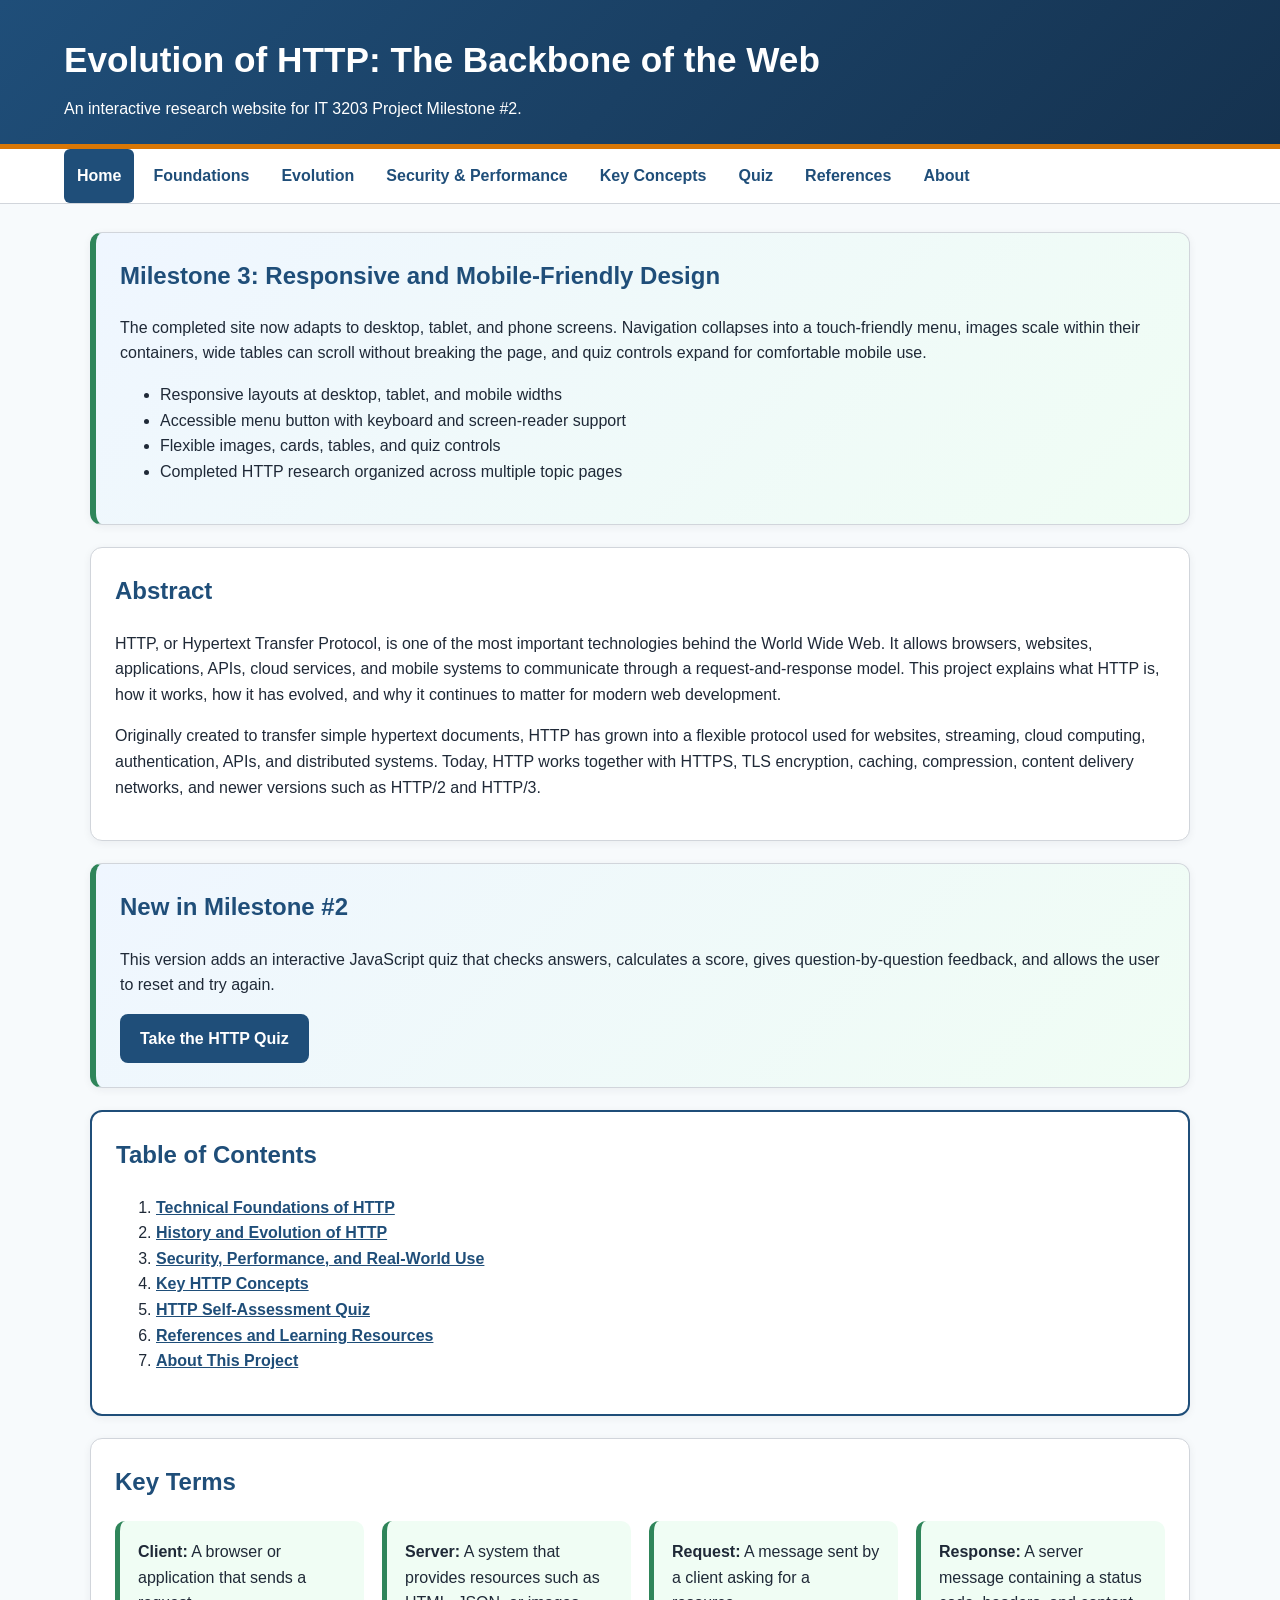
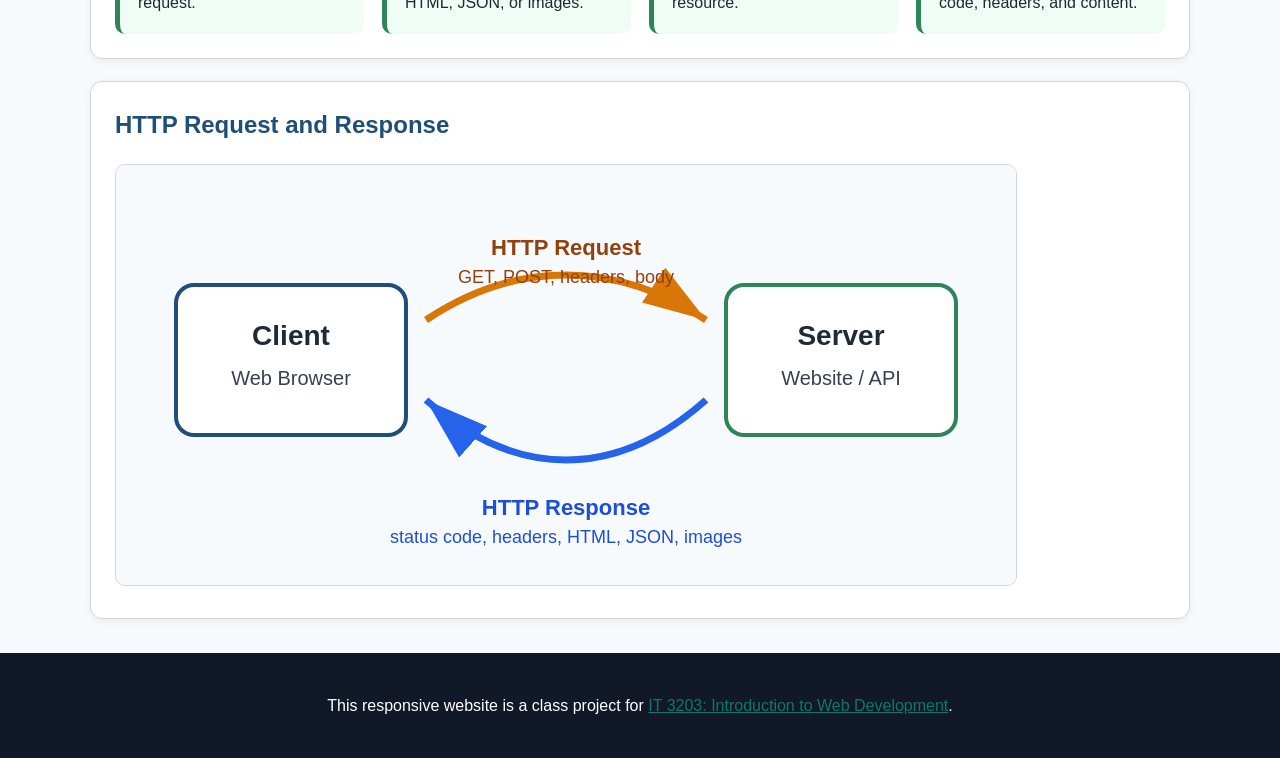
<file: index.html>
<!DOCTYPE html>

<html lang="en">
<head>
<meta charset="utf-8"/>
<meta content="width=device-width, initial-scale=1.0" name="viewport"/>
<title>Evolution of HTTP: The Backbone of the Web</title>
<link href="style.css" rel="stylesheet"/>
<script defer="True" src="quiz.js"></script></head>
<body>
<header>
<h1>Evolution of HTTP: The Backbone of the Web</h1>
<p>An interactive research website for IT 3203 Project Milestone #2.</p>
</header>
<nav aria-label="Main navigation"><button aria-controls="main-menu" aria-expanded="false" class="menu-toggle" type="button">Menu</button>
<!-- Main menu is repeated on every page for consistent navigation. -->
<ul id="main-menu">
<li><a class="active" href="index.html">Home</a></li>
<li><a class="" href="foundations.html">Foundations</a></li>
<li><a class="" href="evolution.html">Evolution</a></li>
<li><a class="" href="security.html">Security &amp; Performance</a></li>
<li><a class="" href="concepts.html">Key Concepts</a></li>
<li><a class="" href="quiz.html">Quiz</a></li>
<li><a class="" href="references.html">References</a></li>
<li><a class="" href="about.html">About</a></li>
</ul>
</nav>
<main>
<section class="milestone-note"><h2>Milestone 3: Responsive and Mobile-Friendly Design</h2><p>The completed site now adapts to desktop, tablet, and phone screens. Navigation collapses into a touch-friendly menu, images scale within their containers, wide tables can scroll without breaking the page, and quiz controls expand for comfortable mobile use.</p><ul><li>Responsive layouts at desktop, tablet, and mobile widths</li><li>Accessible menu button with keyboard and screen-reader support</li><li>Flexible images, cards, tables, and quiz controls</li><li>Completed HTTP research organized across multiple topic pages</li></ul></section><section>
<!-- Homepage cover content and abstract. -->
<h2>Abstract</h2>
<p>HTTP, or Hypertext Transfer Protocol, is one of the most important technologies behind the World Wide Web. It allows browsers, websites, applications, APIs, cloud services, and mobile systems to communicate through a request-and-response model. This project explains what HTTP is, how it works, how it has evolved, and why it continues to matter for modern web development.</p>
<p>Originally created to transfer simple hypertext documents, HTTP has grown into a flexible protocol used for websites, streaming, cloud computing, authentication, APIs, and distributed systems. Today, HTTP works together with HTTPS, TLS encryption, caching, compression, content delivery networks, and newer versions such as HTTP/2 and HTTP/3.</p>
</section>
<section class="milestone-note"><h2>New in Milestone #2</h2><p>This version adds an interactive JavaScript quiz that checks answers, calculates a score, gives question-by-question feedback, and allows the user to reset and try again.</p><a class="button-link" href="quiz.html">Take the HTTP Quiz</a></section>
<section id="toc">
<h2>Table of Contents</h2>
<ol>
<li><a href="foundations.html">Technical Foundations of HTTP</a></li>
<li><a href="evolution.html">History and Evolution of HTTP</a></li>
<li><a href="security.html">Security, Performance, and Real-World Use</a></li>
<li><a href="concepts.html">Key HTTP Concepts</a></li>
<li><a href="quiz.html">HTTP Self-Assessment Quiz</a></li>
<li><a href="references.html">References and Learning Resources</a></li>
<li><a href="about.html">About This Project</a></li>
</ol>
</section>
<section>
<h2>Key Terms</h2>
<div class="grid">
<div class="feature-box"><strong>Client:</strong> A browser or application that sends a request.</div>
<div class="feature-box"><strong>Server:</strong> A system that provides resources such as HTML, JSON, or images.</div>
<div class="feature-box"><strong>Request:</strong> A message sent by a client asking for a resource.</div>
<div class="feature-box"><strong>Response:</strong> A server message containing a status code, headers, and content.</div>
</div>
</section>
<section>
<h2>HTTP Request and Response</h2>
<img alt="Diagram showing an HTTP request from a client to a server and a response back to the client" class="responsive" src="images/http-diagram.svg"/>
</section>
</main>
<footer>
<p>This responsive website is a class project for <a href="https://ksuweb.github.io/IT3203/">IT 3203: Introduction to Web Development</a>.</p>
</footer>
</body>
</html>
</file>
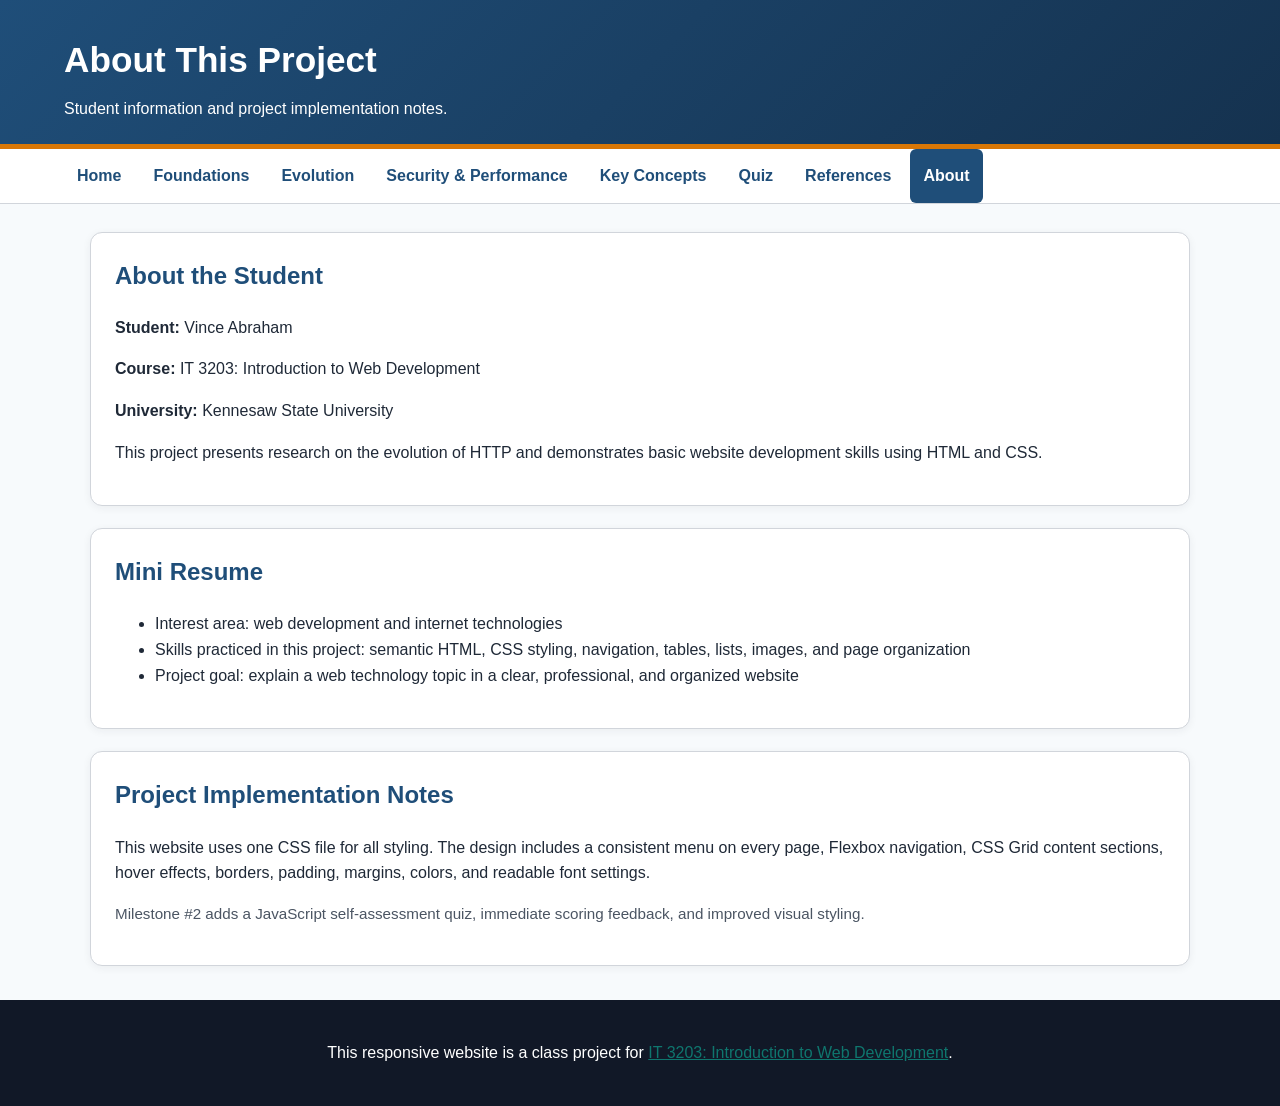
<file: about.html>
<!DOCTYPE html>

<html lang="en">
<head>
<meta charset="utf-8"/>
<meta content="width=device-width, initial-scale=1.0" name="viewport"/>
<title>About This Project</title>
<link href="style.css" rel="stylesheet"/>
<script defer="True" src="quiz.js"></script></head>
<body>
<header>
<h1>About This Project</h1>
<p>Student information and project implementation notes.</p>
</header>
<nav aria-label="Main navigation"><button aria-controls="main-menu" aria-expanded="false" class="menu-toggle" type="button">Menu</button>
<!-- Main menu is repeated on every page for consistent navigation. -->
<ul id="main-menu">
<li><a class="" href="index.html">Home</a></li>
<li><a class="" href="foundations.html">Foundations</a></li>
<li><a class="" href="evolution.html">Evolution</a></li>
<li><a class="" href="security.html">Security &amp; Performance</a></li>
<li><a class="" href="concepts.html">Key Concepts</a></li>
<li><a class="" href="quiz.html">Quiz</a></li>
<li><a class="" href="references.html">References</a></li>
<li><a class="active" href="about.html">About</a></li>
</ul>
</nav>
<main>
<section>
<h2>About the Student</h2>
<p><strong>Student:</strong> Vince Abraham</p>
<p><strong>Course:</strong> IT 3203: Introduction to Web Development</p>
<p><strong>University:</strong> Kennesaw State University</p>
<p>This project presents research on the evolution of HTTP and demonstrates basic website development skills using HTML and CSS.</p>
</section>
<section>
<h2>Mini Resume</h2>
<ul>
<li>Interest area: web development and internet technologies</li>
<li>Skills practiced in this project: semantic HTML, CSS styling, navigation, tables, lists, images, and page organization</li>
<li>Project goal: explain a web technology topic in a clear, professional, and organized website</li>
</ul>
</section>
<section>
<h2>Project Implementation Notes</h2>
<p>This website uses one CSS file for all styling. The design includes a consistent menu on every page, Flexbox navigation, CSS Grid content sections, hover effects, borders, padding, margins, colors, and readable font settings.</p>
<p class="small-text">Milestone #2 adds a JavaScript self-assessment quiz, immediate scoring feedback, and improved visual styling.</p>
</section>
</main>
<footer>
<p>This responsive website is a class project for <a href="https://ksuweb.github.io/IT3203/">IT 3203: Introduction to Web Development</a>.</p>
</footer>
</body>
</html>
</file>
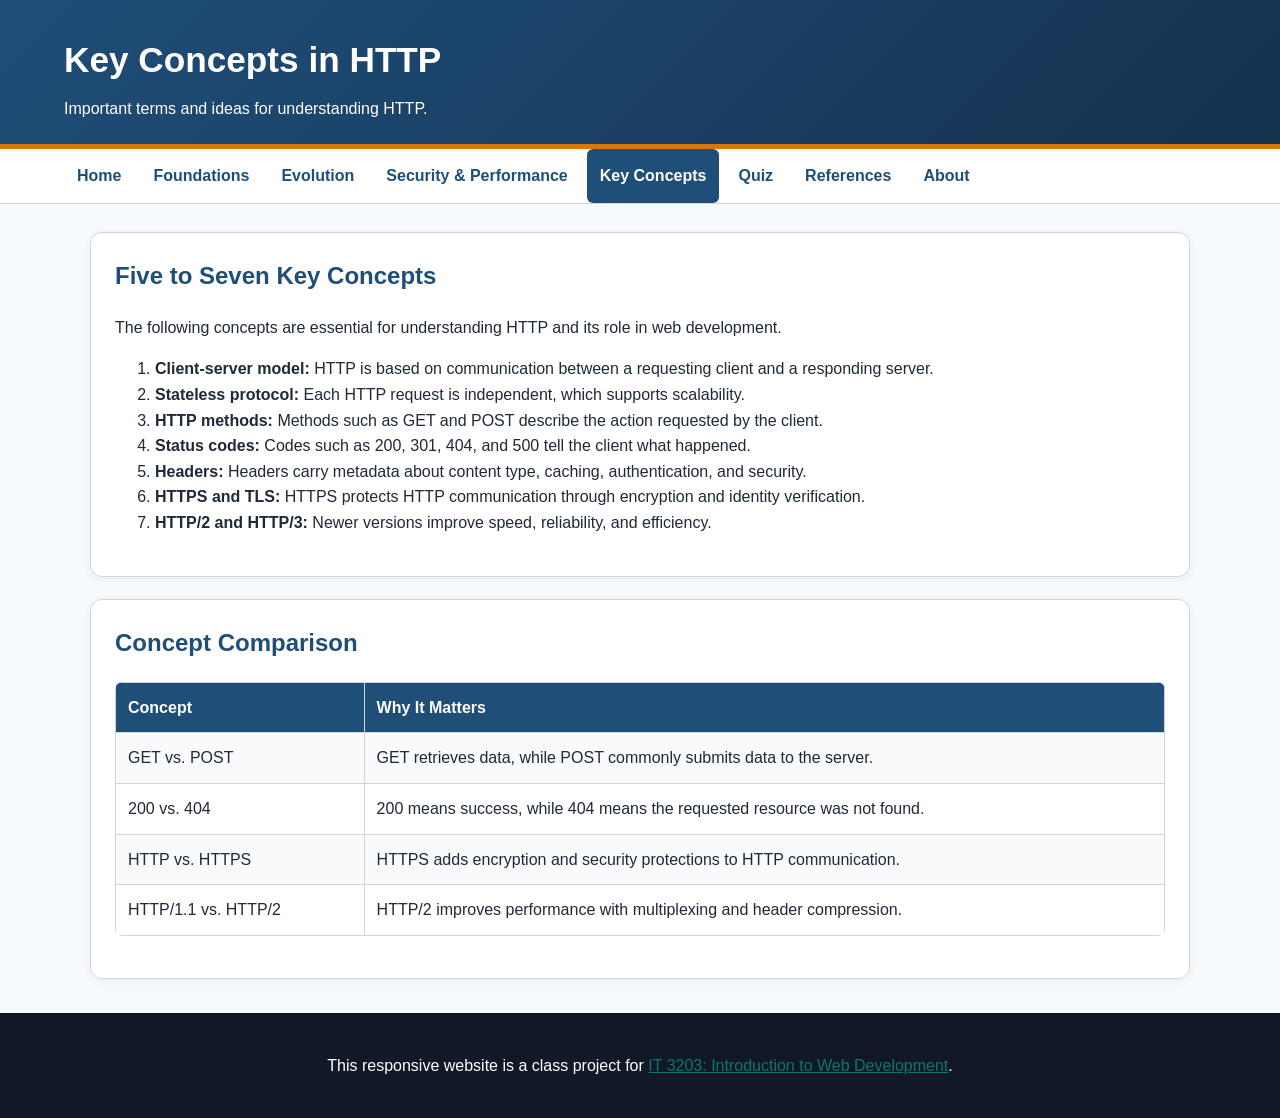
<file: concepts.html>
<!DOCTYPE html>

<html lang="en">
<head>
<meta charset="utf-8"/>
<meta content="width=device-width, initial-scale=1.0" name="viewport"/>
<title>Key Concepts in HTTP</title>
<link href="style.css" rel="stylesheet"/>
<script defer="True" src="quiz.js"></script></head>
<body>
<header>
<h1>Key Concepts in HTTP</h1>
<p>Important terms and ideas for understanding HTTP.</p>
</header>
<nav aria-label="Main navigation"><button aria-controls="main-menu" aria-expanded="false" class="menu-toggle" type="button">Menu</button>
<!-- Main menu is repeated on every page for consistent navigation. -->
<ul id="main-menu">
<li><a class="" href="index.html">Home</a></li>
<li><a class="" href="foundations.html">Foundations</a></li>
<li><a class="" href="evolution.html">Evolution</a></li>
<li><a class="" href="security.html">Security &amp; Performance</a></li>
<li><a class="active" href="concepts.html">Key Concepts</a></li>
<li><a class="" href="quiz.html">Quiz</a></li>
<li><a class="" href="references.html">References</a></li>
<li><a class="" href="about.html">About</a></li>
</ul>
</nav>
<main>
<section>
<h2>Five to Seven Key Concepts</h2>
<p>The following concepts are essential for understanding HTTP and its role in web development.</p>
<ol>
<li><strong>Client-server model:</strong> HTTP is based on communication between a requesting client and a responding server.</li>
<li><strong>Stateless protocol:</strong> Each HTTP request is independent, which supports scalability.</li>
<li><strong>HTTP methods:</strong> Methods such as GET and POST describe the action requested by the client.</li>
<li><strong>Status codes:</strong> Codes such as 200, 301, 404, and 500 tell the client what happened.</li>
<li><strong>Headers:</strong> Headers carry metadata about content type, caching, authentication, and security.</li>
<li><strong>HTTPS and TLS:</strong> HTTPS protects HTTP communication through encryption and identity verification.</li>
<li><strong>HTTP/2 and HTTP/3:</strong> Newer versions improve speed, reliability, and efficiency.</li>
</ol>
</section>
<section>
<h2>Concept Comparison</h2>
<div aria-label="Scrollable data table" class="table-scroll" role="region" tabindex="0"><table>
<tr><th>Concept</th><th>Why It Matters</th></tr>
<tr><td>GET vs. POST</td><td>GET retrieves data, while POST commonly submits data to the server.</td></tr>
<tr><td>200 vs. 404</td><td>200 means success, while 404 means the requested resource was not found.</td></tr>
<tr><td>HTTP vs. HTTPS</td><td>HTTPS adds encryption and security protections to HTTP communication.</td></tr>
<tr><td>HTTP/1.1 vs. HTTP/2</td><td>HTTP/2 improves performance with multiplexing and header compression.</td></tr>
</table></div>
</section>
</main>
<footer>
<p>This responsive website is a class project for <a href="https://ksuweb.github.io/IT3203/">IT 3203: Introduction to Web Development</a>.</p>
</footer>
</body>
</html>
</file>
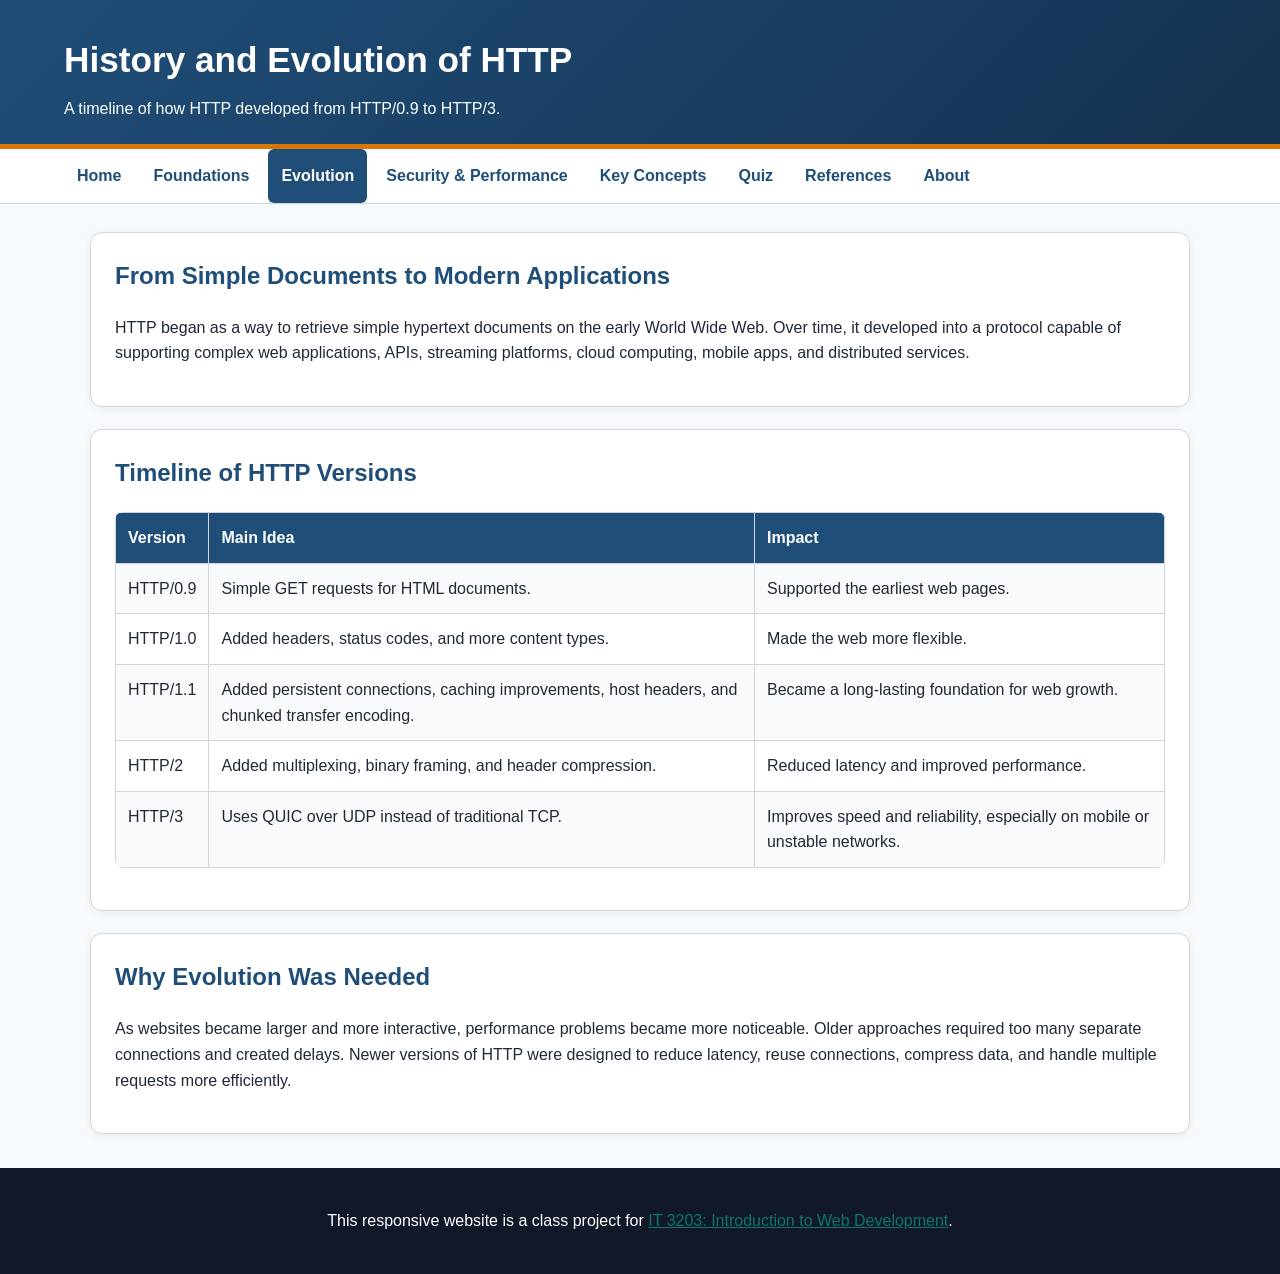
<file: evolution.html>
<!DOCTYPE html>

<html lang="en">
<head>
<meta charset="utf-8"/>
<meta content="width=device-width, initial-scale=1.0" name="viewport"/>
<title>History and Evolution of HTTP</title>
<link href="style.css" rel="stylesheet"/>
<script defer="True" src="quiz.js"></script></head>
<body>
<header>
<h1>History and Evolution of HTTP</h1>
<p>A timeline of how HTTP developed from HTTP/0.9 to HTTP/3.</p>
</header>
<nav aria-label="Main navigation"><button aria-controls="main-menu" aria-expanded="false" class="menu-toggle" type="button">Menu</button>
<!-- Main menu is repeated on every page for consistent navigation. -->
<ul id="main-menu">
<li><a class="" href="index.html">Home</a></li>
<li><a class="" href="foundations.html">Foundations</a></li>
<li><a class="active" href="evolution.html">Evolution</a></li>
<li><a class="" href="security.html">Security &amp; Performance</a></li>
<li><a class="" href="concepts.html">Key Concepts</a></li>
<li><a class="" href="quiz.html">Quiz</a></li>
<li><a class="" href="references.html">References</a></li>
<li><a class="" href="about.html">About</a></li>
</ul>
</nav>
<main>
<section>
<h2>From Simple Documents to Modern Applications</h2>
<p>HTTP began as a way to retrieve simple hypertext documents on the early World Wide Web. Over time, it developed into a protocol capable of supporting complex web applications, APIs, streaming platforms, cloud computing, mobile apps, and distributed services.</p>
</section>
<section>
<h2>Timeline of HTTP Versions</h2>
<div aria-label="Scrollable data table" class="table-scroll" role="region" tabindex="0"><table>
<tr><th>Version</th><th>Main Idea</th><th>Impact</th></tr>
<tr><td>HTTP/0.9</td><td>Simple GET requests for HTML documents.</td><td>Supported the earliest web pages.</td></tr>
<tr><td>HTTP/1.0</td><td>Added headers, status codes, and more content types.</td><td>Made the web more flexible.</td></tr>
<tr><td>HTTP/1.1</td><td>Added persistent connections, caching improvements, host headers, and chunked transfer encoding.</td><td>Became a long-lasting foundation for web growth.</td></tr>
<tr><td>HTTP/2</td><td>Added multiplexing, binary framing, and header compression.</td><td>Reduced latency and improved performance.</td></tr>
<tr><td>HTTP/3</td><td>Uses QUIC over UDP instead of traditional TCP.</td><td>Improves speed and reliability, especially on mobile or unstable networks.</td></tr>
</table></div>
</section>
<section>
<h2>Why Evolution Was Needed</h2>
<p>As websites became larger and more interactive, performance problems became more noticeable. Older approaches required too many separate connections and created delays. Newer versions of HTTP were designed to reduce latency, reuse connections, compress data, and handle multiple requests more efficiently.</p>
</section>
</main>
<footer>
<p>This responsive website is a class project for <a href="https://ksuweb.github.io/IT3203/">IT 3203: Introduction to Web Development</a>.</p>
</footer>
</body>
</html>
</file>
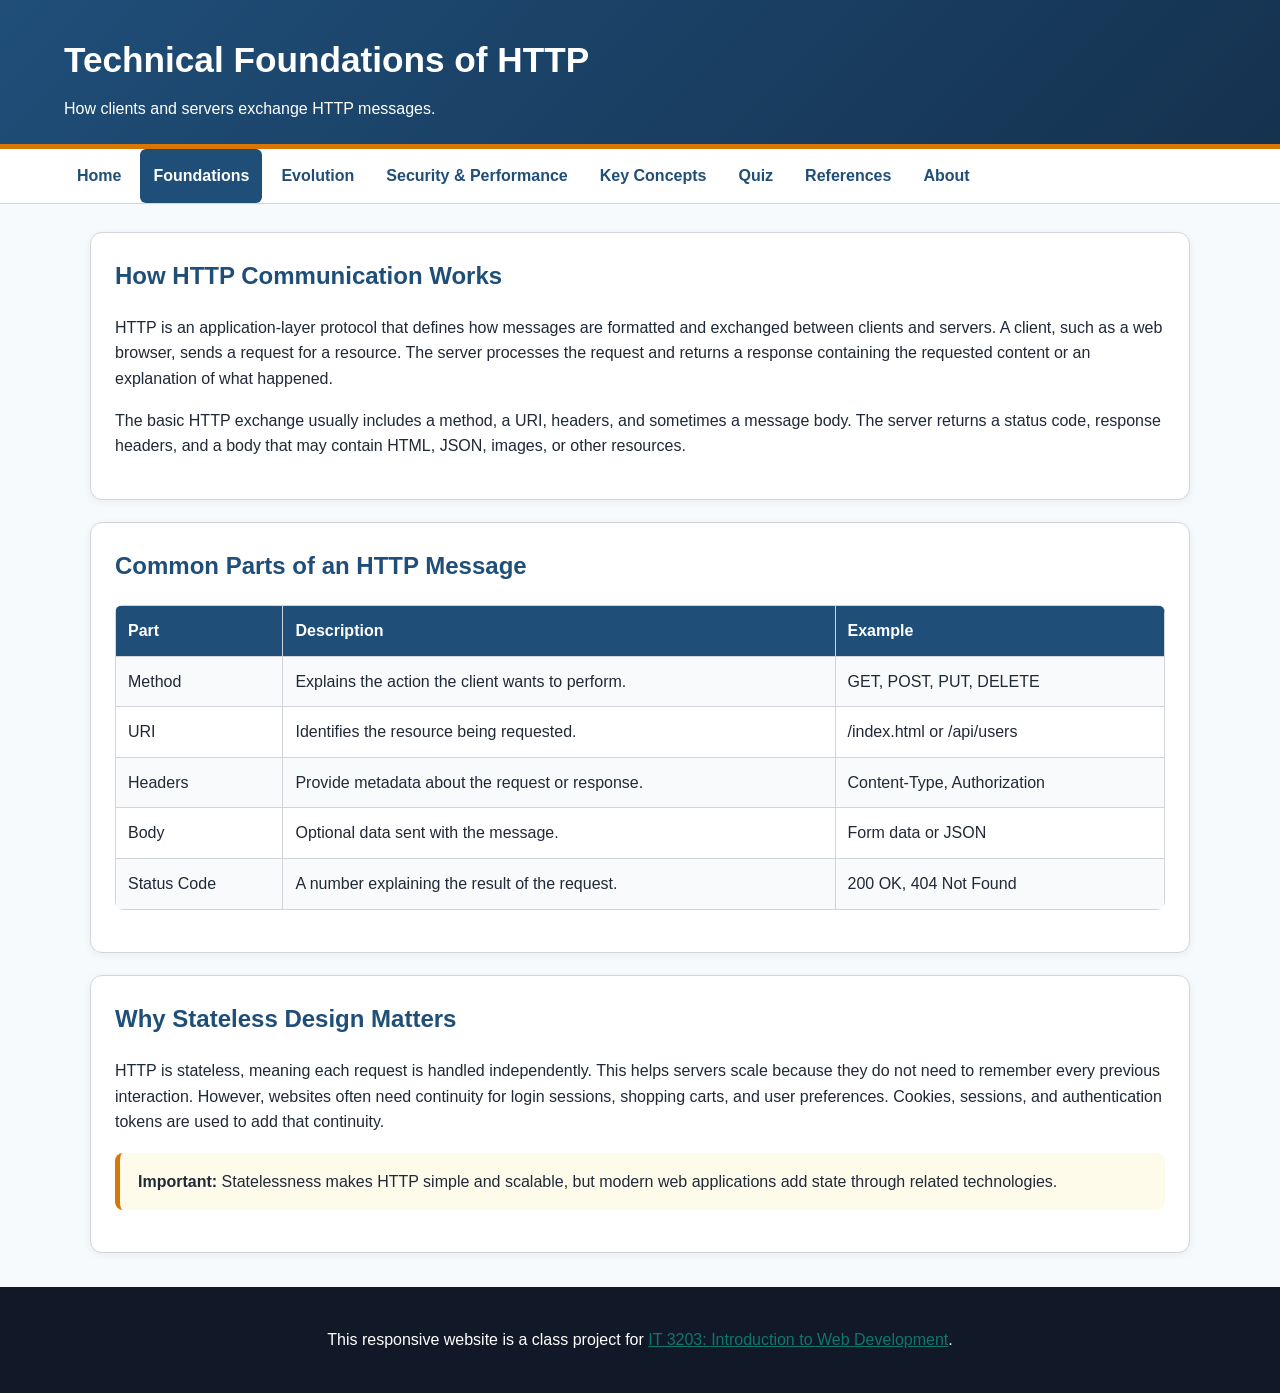
<file: foundations.html>
<!DOCTYPE html>

<html lang="en">
<head>
<meta charset="utf-8"/>
<meta content="width=device-width, initial-scale=1.0" name="viewport"/>
<title>Technical Foundations of HTTP</title>
<link href="style.css" rel="stylesheet"/>
<script defer="True" src="quiz.js"></script></head>
<body>
<header>
<h1>Technical Foundations of HTTP</h1>
<p>How clients and servers exchange HTTP messages.</p>
</header>
<nav aria-label="Main navigation"><button aria-controls="main-menu" aria-expanded="false" class="menu-toggle" type="button">Menu</button>
<!-- Main menu is repeated on every page for consistent navigation. -->
<ul id="main-menu">
<li><a class="" href="index.html">Home</a></li>
<li><a class="active" href="foundations.html">Foundations</a></li>
<li><a class="" href="evolution.html">Evolution</a></li>
<li><a class="" href="security.html">Security &amp; Performance</a></li>
<li><a class="" href="concepts.html">Key Concepts</a></li>
<li><a class="" href="quiz.html">Quiz</a></li>
<li><a class="" href="references.html">References</a></li>
<li><a class="" href="about.html">About</a></li>
</ul>
</nav>
<main>
<section>
<h2>How HTTP Communication Works</h2>
<p>HTTP is an application-layer protocol that defines how messages are formatted and exchanged between clients and servers. A client, such as a web browser, sends a request for a resource. The server processes the request and returns a response containing the requested content or an explanation of what happened.</p>
<p>The basic HTTP exchange usually includes a method, a URI, headers, and sometimes a message body. The server returns a status code, response headers, and a body that may contain HTML, JSON, images, or other resources.</p>
</section>
<section>
<h2>Common Parts of an HTTP Message</h2>
<div aria-label="Scrollable data table" class="table-scroll" role="region" tabindex="0"><table>
<tr><th>Part</th><th>Description</th><th>Example</th></tr>
<tr><td>Method</td><td>Explains the action the client wants to perform.</td><td>GET, POST, PUT, DELETE</td></tr>
<tr><td>URI</td><td>Identifies the resource being requested.</td><td>/index.html or /api/users</td></tr>
<tr><td>Headers</td><td>Provide metadata about the request or response.</td><td>Content-Type, Authorization</td></tr>
<tr><td>Body</td><td>Optional data sent with the message.</td><td>Form data or JSON</td></tr>
<tr><td>Status Code</td><td>A number explaining the result of the request.</td><td>200 OK, 404 Not Found</td></tr>
</table></div>
</section>
<section>
<h2>Why Stateless Design Matters</h2>
<p>HTTP is stateless, meaning each request is handled independently. This helps servers scale because they do not need to remember every previous interaction. However, websites often need continuity for login sessions, shopping carts, and user preferences. Cookies, sessions, and authentication tokens are used to add that continuity.</p>
<div class="callout"><strong>Important:</strong> Statelessness makes HTTP simple and scalable, but modern web applications add state through related technologies.</div>
</section>
</main>
<footer>
<p>This responsive website is a class project for <a href="https://ksuweb.github.io/IT3203/">IT 3203: Introduction to Web Development</a>.</p>
</footer>
</body>
</html>
</file>
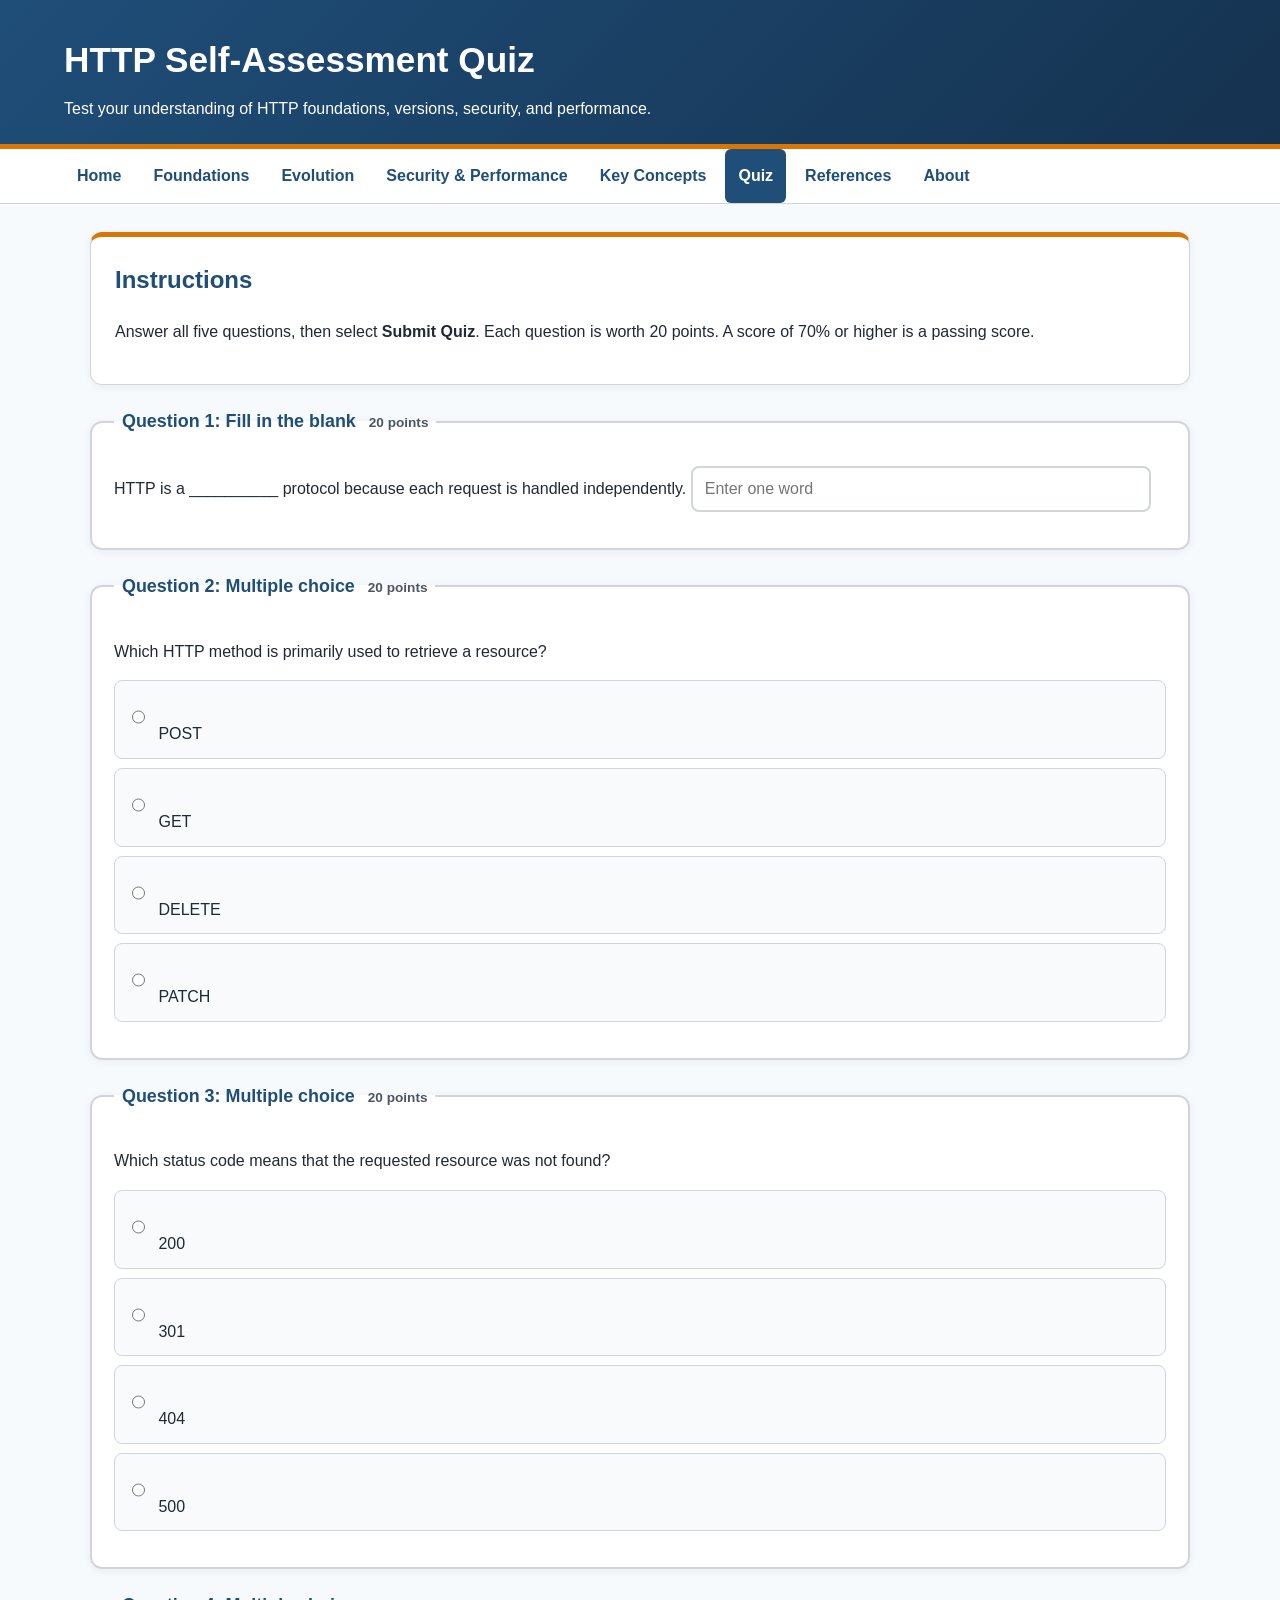
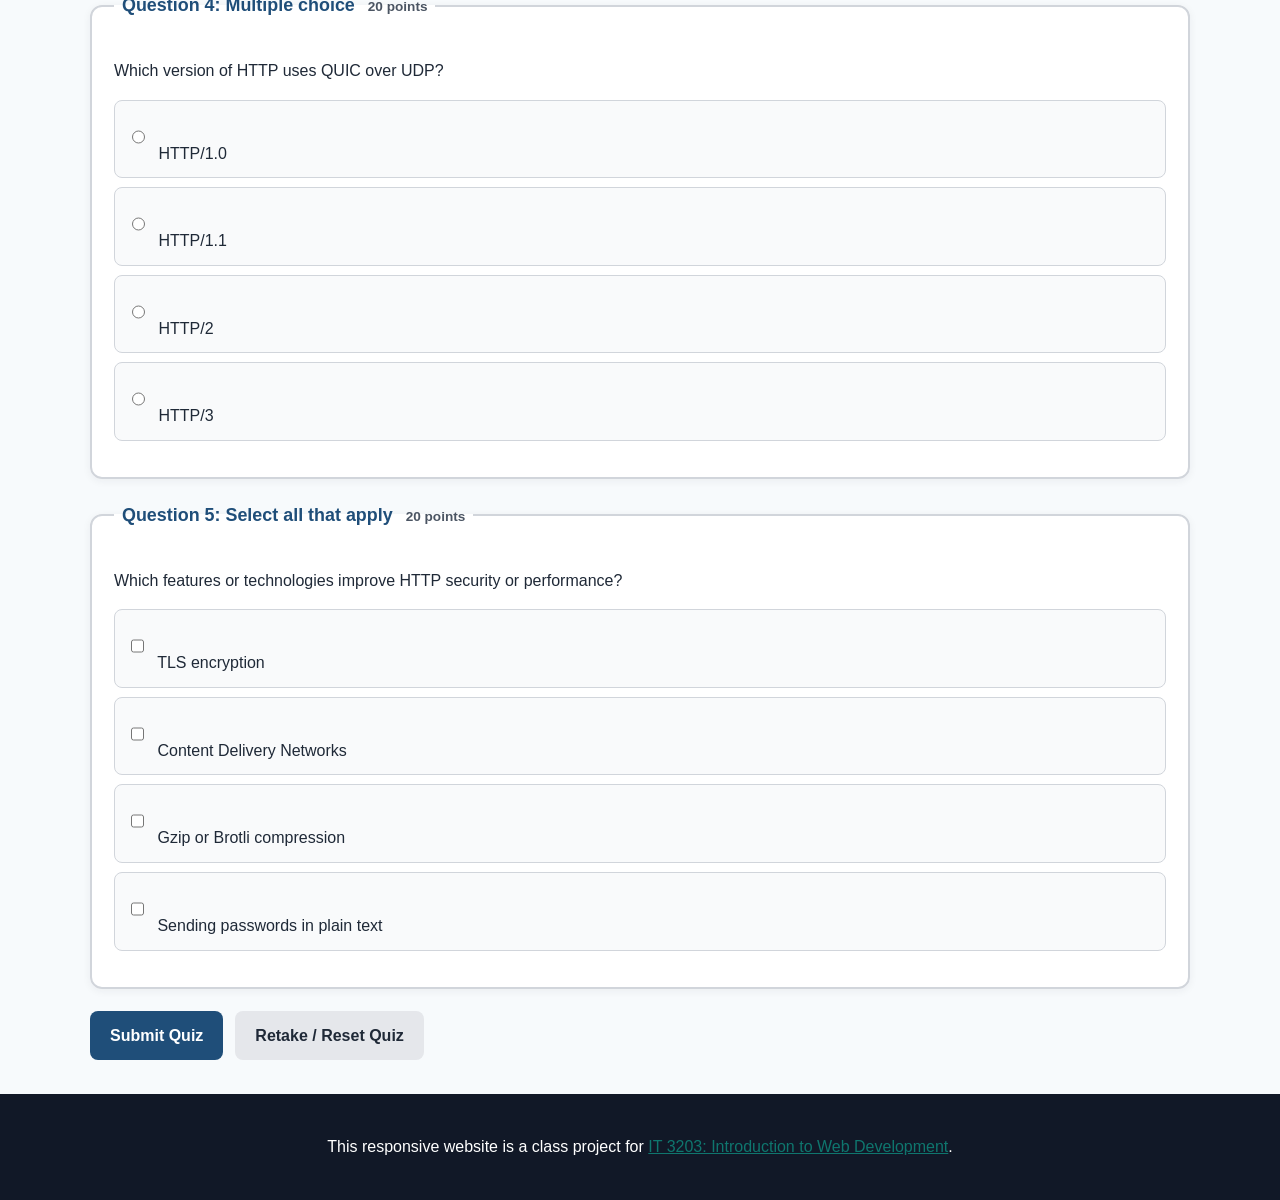
<file: quiz.html>
<!DOCTYPE html>

<html lang="en">
<head>
<meta charset="utf-8"/>
<meta content="width=device-width, initial-scale=1.0" name="viewport"/>
<title>HTTP Self-Assessment Quiz</title>
<link href="style.css" rel="stylesheet"/>
<script defer="" src="quiz.js"></script>
</head>
<body>
<header>
<h1>HTTP Self-Assessment Quiz</h1>
<p>Test your understanding of HTTP foundations, versions, security, and performance.</p>
</header>
<nav aria-label="Main navigation"><button aria-controls="main-menu" aria-expanded="false" class="menu-toggle" type="button">Menu</button>
<!-- Main menu is repeated on every page for consistent navigation. -->
<ul id="main-menu">
<li><a class="" href="index.html">Home</a></li>
<li><a class="" href="foundations.html">Foundations</a></li>
<li><a class="" href="evolution.html">Evolution</a></li>
<li><a class="" href="security.html">Security &amp; Performance</a></li>
<li><a class="" href="concepts.html">Key Concepts</a></li>
<li><a class="active" href="quiz.html">Quiz</a></li>
<li><a class="" href="references.html">References</a></li>
<li><a class="" href="about.html">About</a></li>
</ul>
</nav>
<main>
<section class="quiz-intro">
<h2>Instructions</h2>
<p>Answer all five questions, then select <strong>Submit Quiz</strong>. Each question is worth 20 points. A score of 70% or higher is a passing score.</p>
</section>
<form id="quiz-form" novalidate="">
<!-- Question 1 uses a text input for the required fill-in-the-blank format. -->
<fieldset class="question-card" id="question-1">
<legend>Question 1: Fill in the blank <span class="points">20 points</span></legend>
<label for="q1">HTTP is a __________ protocol because each request is handled independently.</label>
<input autocomplete="off" id="q1" name="q1" placeholder="Enter one word" type="text"/>
<div aria-live="polite" class="question-feedback" id="feedback-1"></div>
</fieldset>
<!-- Questions 2-4 use radio buttons because only one answer is correct. -->
<fieldset class="question-card" id="question-2">
<legend>Question 2: Multiple choice <span class="points">20 points</span></legend>
<p>Which HTTP method is primarily used to retrieve a resource?</p>
<label class="choice"><input name="q2" type="radio" value="POST"/> POST</label>
<label class="choice"><input name="q2" type="radio" value="GET"/> GET</label>
<label class="choice"><input name="q2" type="radio" value="DELETE"/> DELETE</label>
<label class="choice"><input name="q2" type="radio" value="PATCH"/> PATCH</label>
<div aria-live="polite" class="question-feedback" id="feedback-2"></div>
</fieldset>
<fieldset class="question-card" id="question-3">
<legend>Question 3: Multiple choice <span class="points">20 points</span></legend>
<p>Which status code means that the requested resource was not found?</p>
<label class="choice"><input name="q3" type="radio" value="200"/> 200</label>
<label class="choice"><input name="q3" type="radio" value="301"/> 301</label>
<label class="choice"><input name="q3" type="radio" value="404"/> 404</label>
<label class="choice"><input name="q3" type="radio" value="500"/> 500</label>
<div aria-live="polite" class="question-feedback" id="feedback-3"></div>
</fieldset>
<fieldset class="question-card" id="question-4">
<legend>Question 4: Multiple choice <span class="points">20 points</span></legend>
<p>Which version of HTTP uses QUIC over UDP?</p>
<label class="choice"><input name="q4" type="radio" value="HTTP/1.0"/> HTTP/1.0</label>
<label class="choice"><input name="q4" type="radio" value="HTTP/1.1"/> HTTP/1.1</label>
<label class="choice"><input name="q4" type="radio" value="HTTP/2"/> HTTP/2</label>
<label class="choice"><input name="q4" type="radio" value="HTTP/3"/> HTTP/3</label>
<div aria-live="polite" class="question-feedback" id="feedback-4"></div>
</fieldset>
<!-- Question 5 uses checkboxes because more than one answer is correct. -->
<fieldset class="question-card" id="question-5">
<legend>Question 5: Select all that apply <span class="points">20 points</span></legend>
<p>Which features or technologies improve HTTP security or performance?</p>
<label class="choice"><input name="q5" type="checkbox" value="TLS"/> TLS encryption</label>
<label class="choice"><input name="q5" type="checkbox" value="CDN"/> Content Delivery Networks</label>
<label class="choice"><input name="q5" type="checkbox" value="Compression"/> Gzip or Brotli compression</label>
<label class="choice"><input name="q5" type="checkbox" value="Plaintext"/> Sending passwords in plain text</label>
<div aria-live="polite" class="question-feedback" id="feedback-5"></div>
</fieldset>
<div class="quiz-actions">
<button class="primary-button" type="submit">Submit Quiz</button>
<button class="secondary-button" id="reset-button" type="button">Retake / Reset Quiz</button>
</div>
</form>
<section aria-live="polite" class="results-panel hidden" id="quiz-results" tabindex="-1">
<h2>Your Quiz Results</h2>
<p class="result-heading" id="pass-fail"></p>
<p class="score-display" id="total-score"></p>
<p id="result-message"></p>
</section>
</main>
<footer>
<p>This responsive website is a class project for <a href="https://ksuweb.github.io/IT3203/">IT 3203: Introduction to Web Development</a>.</p>
</footer>
</body>
</html>
</file>
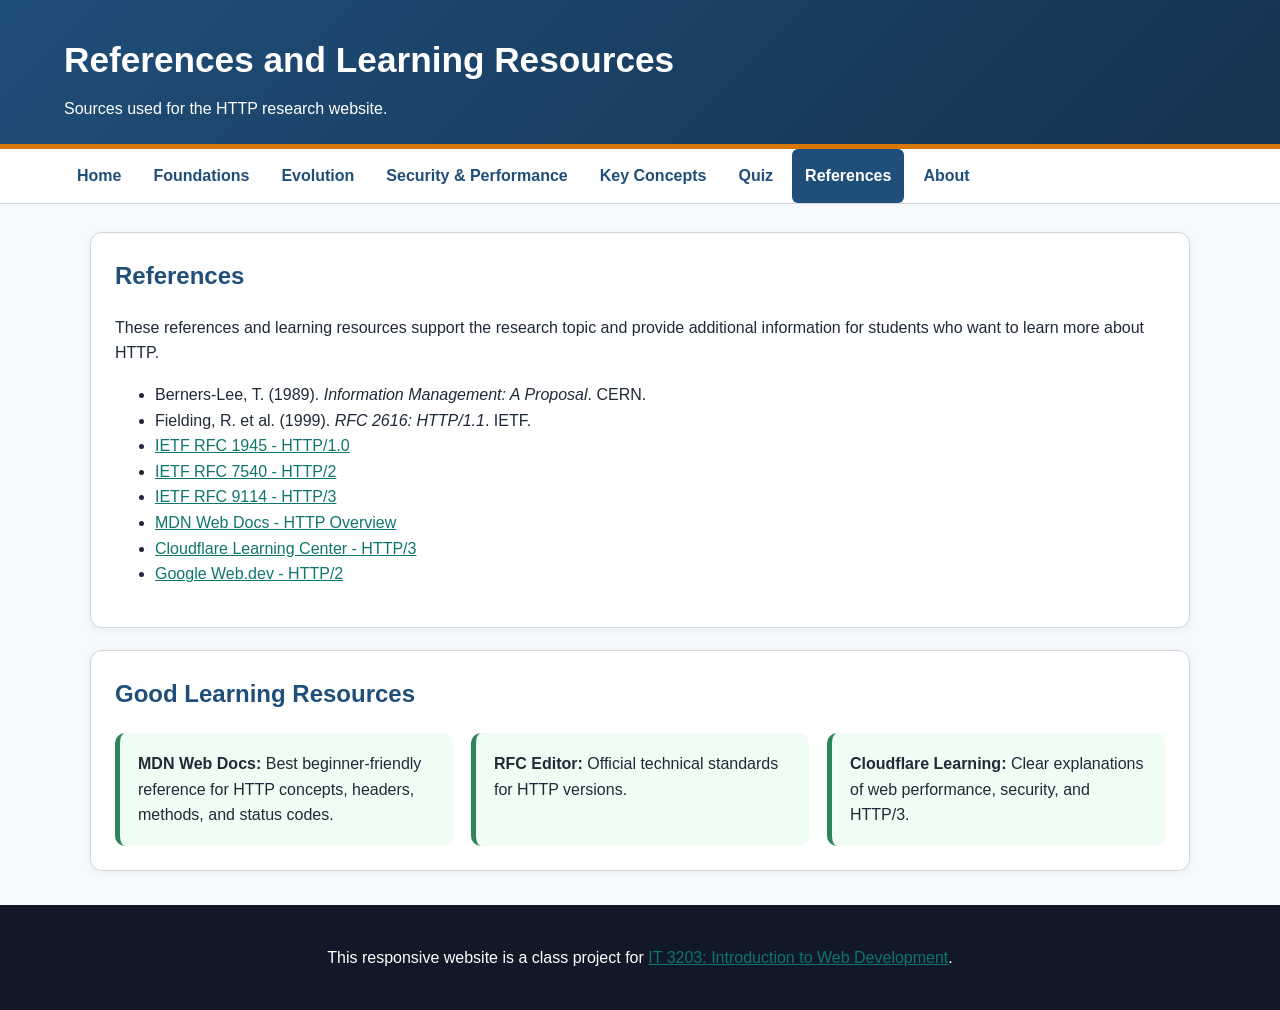
<file: references.html>
<!DOCTYPE html>

<html lang="en">
<head>
<meta charset="utf-8"/>
<meta content="width=device-width, initial-scale=1.0" name="viewport"/>
<title>References and Learning Resources</title>
<link href="style.css" rel="stylesheet"/>
<script defer="True" src="quiz.js"></script></head>
<body>
<header>
<h1>References and Learning Resources</h1>
<p>Sources used for the HTTP research website.</p>
</header>
<nav aria-label="Main navigation"><button aria-controls="main-menu" aria-expanded="false" class="menu-toggle" type="button">Menu</button>
<!-- Main menu is repeated on every page for consistent navigation. -->
<ul id="main-menu">
<li><a class="" href="index.html">Home</a></li>
<li><a class="" href="foundations.html">Foundations</a></li>
<li><a class="" href="evolution.html">Evolution</a></li>
<li><a class="" href="security.html">Security &amp; Performance</a></li>
<li><a class="" href="concepts.html">Key Concepts</a></li>
<li><a class="" href="quiz.html">Quiz</a></li>
<li><a class="active" href="references.html">References</a></li>
<li><a class="" href="about.html">About</a></li>
</ul>
</nav>
<main>
<section>
<h2>References</h2>
<p>These references and learning resources support the research topic and provide additional information for students who want to learn more about HTTP.</p>
<ul>
<li>Berners-Lee, T. (1989). <em>Information Management: A Proposal</em>. CERN.</li>
<li>Fielding, R. et al. (1999). <em>RFC 2616: HTTP/1.1</em>. IETF.</li>
<li><a href="https://www.rfc-editor.org/rfc/rfc1945">IETF RFC 1945 - HTTP/1.0</a></li>
<li><a href="https://www.rfc-editor.org/rfc/rfc7540">IETF RFC 7540 - HTTP/2</a></li>
<li><a href="https://www.rfc-editor.org/rfc/rfc9114">IETF RFC 9114 - HTTP/3</a></li>
<li><a href="https://developer.mozilla.org/en-US/docs/Web/HTTP/Overview">MDN Web Docs - HTTP Overview</a></li>
<li><a href="https://www.cloudflare.com/learning/performance/what-is-http3/">Cloudflare Learning Center - HTTP/3</a></li>
<li><a href="https://web.dev/learn/performance/http2">Google Web.dev - HTTP/2</a></li>
</ul>
</section>
<section>
<h2>Good Learning Resources</h2>
<div class="grid">
<div class="feature-box"><strong>MDN Web Docs:</strong> Best beginner-friendly reference for HTTP concepts, headers, methods, and status codes.</div>
<div class="feature-box"><strong>RFC Editor:</strong> Official technical standards for HTTP versions.</div>
<div class="feature-box"><strong>Cloudflare Learning:</strong> Clear explanations of web performance, security, and HTTP/3.</div>
</div>
</section>
</main>
<footer>
<p>This responsive website is a class project for <a href="https://ksuweb.github.io/IT3203/">IT 3203: Introduction to Web Development</a>.</p>
</footer>
</body>
</html>
</file>
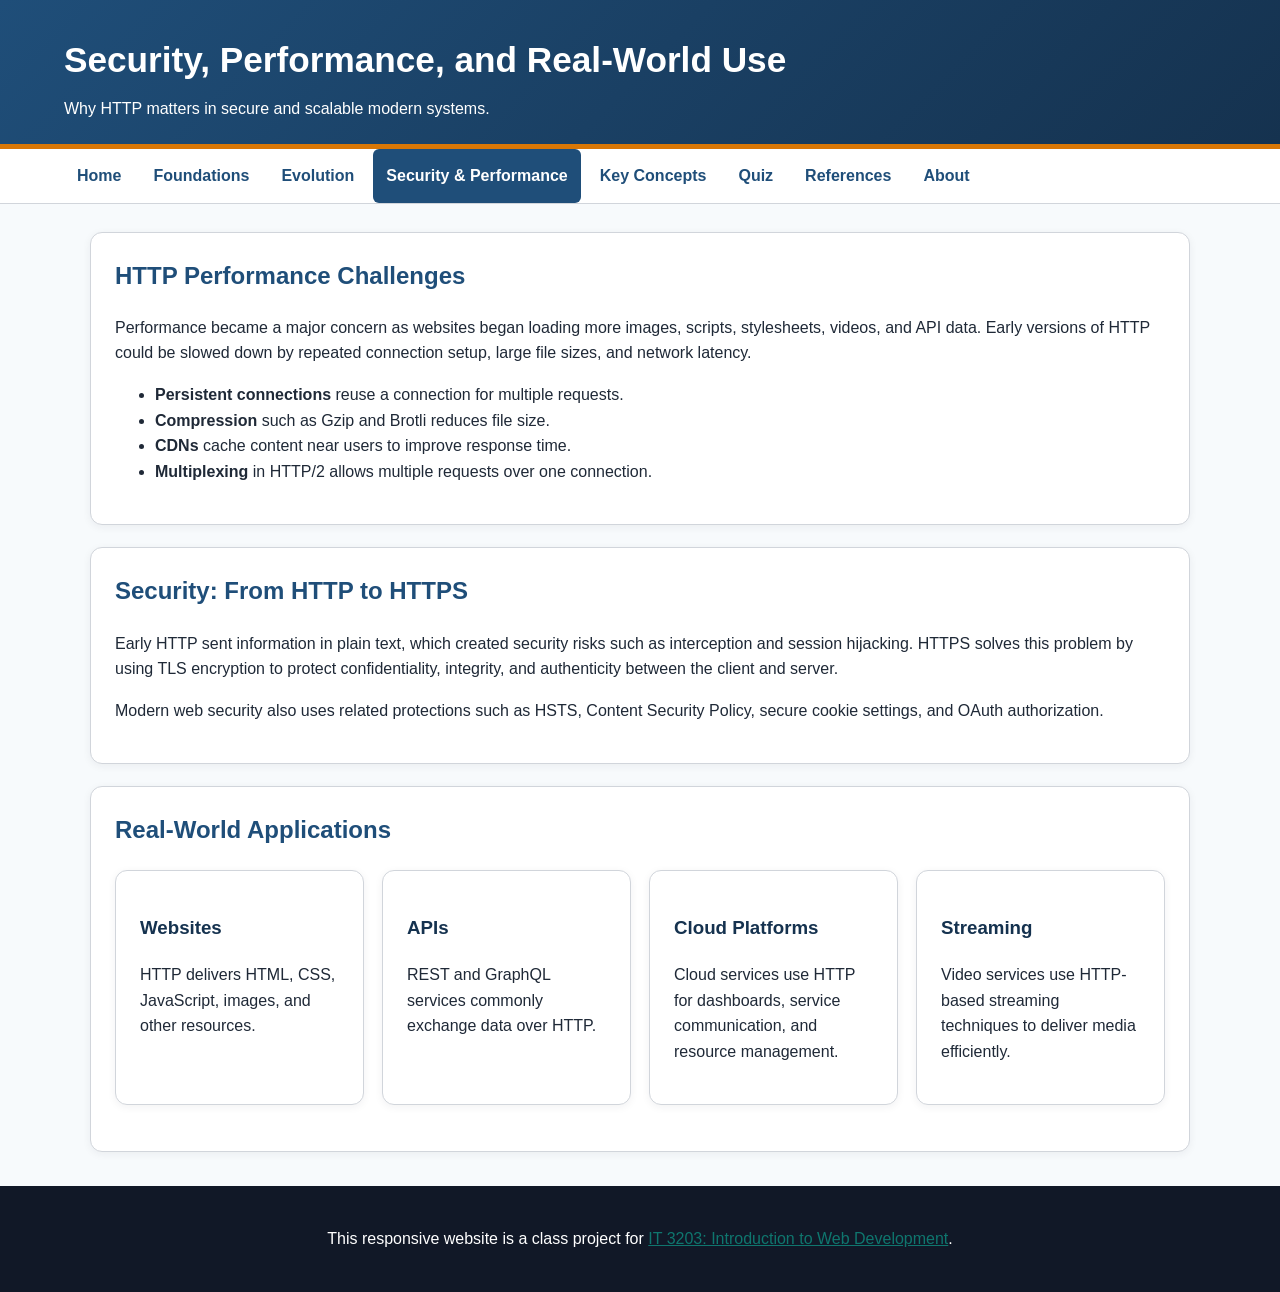
<file: security.html>
<!DOCTYPE html>

<html lang="en">
<head>
<meta charset="utf-8"/>
<meta content="width=device-width, initial-scale=1.0" name="viewport"/>
<title>Security, Performance, and Real-World Use</title>
<link href="style.css" rel="stylesheet"/>
<script defer="True" src="quiz.js"></script></head>
<body>
<header>
<h1>Security, Performance, and Real-World Use</h1>
<p>Why HTTP matters in secure and scalable modern systems.</p>
</header>
<nav aria-label="Main navigation"><button aria-controls="main-menu" aria-expanded="false" class="menu-toggle" type="button">Menu</button>
<!-- Main menu is repeated on every page for consistent navigation. -->
<ul id="main-menu">
<li><a class="" href="index.html">Home</a></li>
<li><a class="" href="foundations.html">Foundations</a></li>
<li><a class="" href="evolution.html">Evolution</a></li>
<li><a class="active" href="security.html">Security &amp; Performance</a></li>
<li><a class="" href="concepts.html">Key Concepts</a></li>
<li><a class="" href="quiz.html">Quiz</a></li>
<li><a class="" href="references.html">References</a></li>
<li><a class="" href="about.html">About</a></li>
</ul>
</nav>
<main>
<section>
<h2>HTTP Performance Challenges</h2>
<p>Performance became a major concern as websites began loading more images, scripts, stylesheets, videos, and API data. Early versions of HTTP could be slowed down by repeated connection setup, large file sizes, and network latency.</p>
<ul>
<li><strong>Persistent connections</strong> reuse a connection for multiple requests.</li>
<li><strong>Compression</strong> such as Gzip and Brotli reduces file size.</li>
<li><strong>CDNs</strong> cache content near users to improve response time.</li>
<li><strong>Multiplexing</strong> in HTTP/2 allows multiple requests over one connection.</li>
</ul>
</section>
<section>
<h2>Security: From HTTP to HTTPS</h2>
<p>Early HTTP sent information in plain text, which created security risks such as interception and session hijacking. HTTPS solves this problem by using TLS encryption to protect confidentiality, integrity, and authenticity between the client and server.</p>
<p>Modern web security also uses related protections such as HSTS, Content Security Policy, secure cookie settings, and OAuth authorization.</p>
</section>
<section>
<h2>Real-World Applications</h2>
<div class="grid">
<div class="card"><h3>Websites</h3><p>HTTP delivers HTML, CSS, JavaScript, images, and other resources.</p></div>
<div class="card"><h3>APIs</h3><p>REST and GraphQL services commonly exchange data over HTTP.</p></div>
<div class="card"><h3>Cloud Platforms</h3><p>Cloud services use HTTP for dashboards, service communication, and resource management.</p></div>
<div class="card"><h3>Streaming</h3><p>Video services use HTTP-based streaming techniques to deliver media efficiently.</p></div>
</div>
</section>
</main>
<footer>
<p>This responsive website is a class project for <a href="https://ksuweb.github.io/IT3203/">IT 3203: Introduction to Web Development</a>.</p>
</footer>
</body>
</html>
</file>
<file: style.css>
/*
  IT 3203 Project Milestone #1
  One shared stylesheet for all pages.
  This CSS demonstrates element selectors, class selectors, ID selectors,
  descendant selectors, attribute selectors, flexbox, borders, hover effects,
  margins, padding, colors, and font settings.
*/

:root {
  --navy: #1f4e79;
  --teal: #2f855a;
  --gold: #d97706;
  --light: #f7fafc;
  --text: #1f2937;
  --muted: #4b5563;
  --border: #d1d5db;
}

* {
  box-sizing: border-box;
}

body {
  margin: 0;
  font-family: Arial, Helvetica, sans-serif;
  color: var(--text);
  background: var(--light);
  line-height: 1.6;
}

header {
  background: linear-gradient(135deg, var(--navy), #15324f);
  color: white;
  padding: 32px 5% 22px;
  border-bottom: 5px solid var(--gold);
}

header h1 {
  margin: 0 0 8px;
  font-size: 2.2rem;
}

header p {
  margin: 0;
  max-width: 850px;
}

nav {
  background: white;
  border-bottom: 1px solid var(--border);
  position: sticky;
  top: 0;
  z-index: 5;
}

nav ul {
  list-style: none;
  margin: 0;
  padding: 0 5%;
  display: flex;
  flex-wrap: wrap;
  gap: 6px;
}

nav a {
  display: block;
  color: var(--navy);
  text-decoration: none;
  padding: 14px 13px;
  font-weight: bold;
  border-radius: 6px;
}

nav a:hover,
nav a.active {
  color: white;
  background: var(--navy);
}

main {
  width: min(1100px, 92%);
  margin: 28px auto;
}

section,
.card {
  background: white;
  padding: 24px;
  margin-bottom: 22px;
  border: 1px solid var(--border);
  border-radius: 12px;
  box-shadow: 0 2px 8px rgba(31, 41, 55, 0.06);
}

h2 {
  color: var(--navy);
  margin-top: 0;
}

h3 {
  color: #15324f;
}

.grid {
  display: grid;
  grid-template-columns: repeat(auto-fit, minmax(240px, 1fr));
  gap: 18px;
}

.feature-box {
  border-left: 5px solid var(--teal);
  background: #f0fdf4;
  padding: 18px;
  border-radius: 10px;
}

.callout {
  border-left: 5px solid var(--gold);
  background: #fffbeb;
  padding: 16px 18px;
  margin: 18px 0;
  border-radius: 8px;
}

img.responsive {
  max-width: 100%;
  height: auto;
  border: 1px solid var(--border);
  border-radius: 10px;
  background: white;
}

table {
  width: 100%;
  border-collapse: collapse;
  margin: 18px 0;
  background: white;
}

th,
td {
  border: 1px solid var(--border);
  padding: 12px;
  text-align: left;
  vertical-align: top;
}

th {
  background: var(--navy);
  color: white;
}

tr:nth-child(even) {
  background: #f9fafb;
}

#toc {
  border: 2px solid var(--navy);
}

#toc a {
  color: var(--navy);
  font-weight: bold;
}

#toc a:hover {
  color: var(--gold);
}

a[href^="http"] {
  color: #0f766e;
}

footer {
  background: #111827;
  color: white;
  text-align: center;
  padding: 24px 5%;
  margin-top: 34px;
}

footer a {
  color: #93c5fd;
}

.small-text {
  color: var(--muted);
  font-size: 0.95rem;
}

@media (max-width: 700px) {
  header h1 {
    font-size: 1.7rem;
  }

  nav ul {
    flex-direction: column;
    padding: 10px 5%;
  }

  nav a {
    padding: 10px;
  }
}


/* Milestone #2 improvements: quiz controls, feedback, and refined layout. */
:root {
  --success: #166534;
  --success-bg: #f0fdf4;
  --danger: #b91c1c;
  --danger-bg: #fef2f2;
}

.milestone-note {
  background: linear-gradient(135deg, #eff6ff, #f0fdf4);
  border-left: 6px solid var(--teal);
}

.button-link,
button {
  display: inline-block;
  border: none;
  border-radius: 8px;
  padding: 12px 20px;
  font: inherit;
  font-weight: bold;
  cursor: pointer;
  text-decoration: none;
  transition: transform 0.15s ease, background 0.15s ease;
}

.button-link,
.primary-button {
  background: var(--navy);
  color: white;
}

.button-link:hover,
.primary-button:hover {
  background: #15324f;
  transform: translateY(-1px);
}

.secondary-button {
  background: #e5e7eb;
  color: var(--text);
}

.secondary-button:hover {
  background: #d1d5db;
}

.quiz-intro {
  border-top: 5px solid var(--gold);
}

#quiz-form {
  margin-bottom: 24px;
}

.question-card {
  background: white;
  border: 2px solid var(--border);
  border-radius: 12px;
  padding: 22px;
  margin: 0 0 22px;
  box-shadow: 0 2px 8px rgba(31, 41, 55, 0.06);
}

.question-card legend {
  color: var(--navy);
  font-weight: bold;
  font-size: 1.12rem;
  padding: 0 8px;
}

.points {
  color: var(--muted);
  font-size: 0.85rem;
  margin-left: 8px;
}

.question-card input[type="text"] {
  width: min(100%, 460px);
  border: 2px solid var(--border);
  border-radius: 8px;
  padding: 12px;
  font-size: 1rem;
  margin-top: 8px;
}

.question-card input[type="text"]:focus,
.choice:focus-within {
  outline: 3px solid rgba(31, 78, 121, 0.2);
  border-color: var(--navy);
}

.choice {
  display: block;
  border: 1px solid var(--border);
  border-radius: 8px;
  padding: 11px 12px;
  margin: 9px 0;
  cursor: pointer;
  background: #f9fafb;
}

.choice:hover {
  background: #eff6ff;
  border-color: var(--navy);
}

.choice input {
  margin-right: 9px;
  accent-color: var(--navy);
}

.quiz-actions {
  display: flex;
  flex-wrap: wrap;
  gap: 12px;
  margin: 22px 0;
}

.results-panel {
  border: 3px solid var(--navy);
  text-align: center;
}

.result-heading {
  font-size: 2rem;
  font-weight: bold;
  margin: 8px 0;
}

.score-display {
  font-size: 1.35rem;
  font-weight: bold;
}

.pass { color: var(--success); }
.fail { color: var(--danger); }
.hidden { display: none; }

.question-feedback {
  margin-top: 14px;
  padding: 0;
  border-radius: 8px;
}

.question-feedback.correct,
.question-feedback.incorrect {
  padding: 13px;
}

.question-feedback.correct {
  color: var(--success);
  background: var(--success-bg);
  border-left: 5px solid var(--success);
}

.question-feedback.incorrect {
  color: var(--danger);
  background: var(--danger-bg);
  border-left: 5px solid var(--danger);
}

.correct-question { border-color: #86efac; }
.incorrect-question { border-color: #fca5a5; }

@media (max-width: 700px) {
  .question-card { padding: 18px 14px; }
  .quiz-actions { flex-direction: column; }
  .quiz-actions button { width: 100%; }
}


/* ==========================================================
   Milestone #3: Responsive and Mobile Web Design
   Breakpoints: tablet (900px) and phone (600px).
   These rules improve layout, navigation, images, tables,
   typography, and quiz controls on smaller screens.
   ========================================================== */

html { scroll-behavior: smooth; }

body { overflow-x: hidden; }

.menu-toggle {
  display: none;
  width: auto;
  margin: 8px 5%;
  padding: 10px 16px;
  background: var(--navy);
  color: #fff;
  border: 2px solid var(--navy);
}

.menu-toggle:hover,
.menu-toggle:focus-visible {
  background: #15324f;
  outline: 3px solid rgba(217, 119, 6, 0.35);
}

.table-scroll {
  width: 100%;
  overflow-x: auto;
  margin: 18px 0;
  border-radius: 8px;
  -webkit-overflow-scrolling: touch;
}

.table-scroll table { margin: 0; min-width: 620px; }

img,
svg { max-width: 100%; height: auto; }

button,
input,
select,
textarea { min-height: 44px; }

a:focus-visible,
button:focus-visible,
input:focus-visible {
  outline: 3px solid rgba(217, 119, 6, 0.45);
  outline-offset: 2px;
}

/* Tablet layout */
@media (max-width: 900px) {
  header { padding: 26px 4% 20px; }
  header h1 { font-size: clamp(1.75rem, 4vw, 2.15rem); }
  main { width: min(94%, 760px); margin: 22px auto; }
  section, .card { padding: 20px; }
  .grid { grid-template-columns: repeat(2, minmax(0, 1fr)); }
  nav ul { padding: 0 3%; justify-content: center; }
  nav a { padding: 12px 9px; font-size: 0.94rem; }
}

/* Phone layout */
@media (max-width: 600px) {
  header { padding: 22px 5% 17px; }
  header h1 { font-size: 1.65rem; line-height: 1.2; }
  header p { font-size: 0.96rem; }

  nav { position: sticky; top: 0; }
  .menu-toggle { display: block; }
  nav ul {
    display: none;
    flex-direction: column;
    gap: 3px;
    padding: 4px 5% 12px;
  }
  nav ul.open { display: flex; }
  nav li, nav a { width: 100%; }
  nav a { padding: 12px; border: 1px solid #e5e7eb; }

  main { width: 92%; margin: 18px auto; }
  section, .card { padding: 17px 15px; border-radius: 9px; }
  h2 { font-size: 1.35rem; }
  h3 { font-size: 1.12rem; }
  .grid { grid-template-columns: 1fr; gap: 13px; }

  .table-scroll { border: 1px solid var(--border); }
  th, td { padding: 10px; font-size: 0.92rem; }

  .question-card { padding: 16px 12px; }
  .question-card legend { font-size: 1rem; }
  .points { display: block; margin: 3px 0 0; }
  .choice { padding: 12px 10px; }
  .choice input { transform: scale(1.2); }
  .quiz-actions { flex-direction: column; }
  .quiz-actions button { width: 100%; }
  .result-heading { font-size: 1.65rem; }
  .score-display { font-size: 1.15rem; }

  footer { padding: 20px 6%; font-size: 0.92rem; }
}

/* Respect users who prefer less motion. */
@media (prefers-reduced-motion: reduce) {
  html { scroll-behavior: auto; }
  *, *::before, *::after { transition: none !important; }
}
</file>
